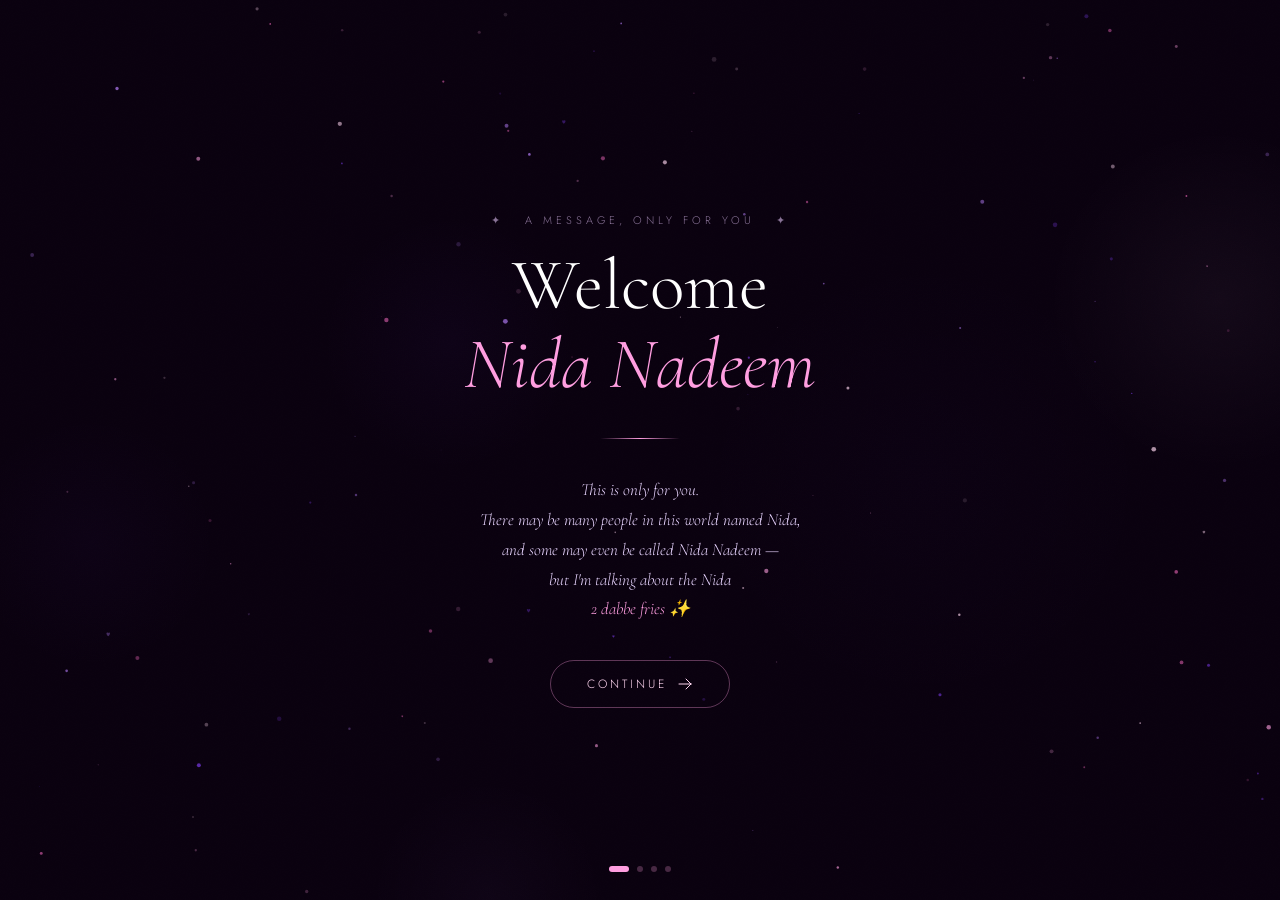
<file: index.html>
<!DOCTYPE html>
<html lang="en">
<head>
  <meta charset="UTF-8" />
  <meta name="viewport" content="width=device-width, initial-scale=1.0" />
  <title>For Nida Nadeem</title>
  <link rel="stylesheet" href="styles.css" />
</head>
<body data-page="1">

  <canvas id="bg-canvas"></canvas>

  <div class="page-wrapper">

    <div class="eyebrow" data-anim>✦ &nbsp; a message, only for you &nbsp; ✦</div>

    <h1 class="display-title" data-anim>
      Welcome<br>
      <em>Nida Nadeem</em>
    </h1>

    <div class="divider" data-anim></div>

    <p class="special-note" data-anim>
      This is only for you.<br>
      There may be many people in this world named Nida,<br>
      and some may even be called Nida Nadeem —<br>
      but I'm talking about the Nida<br>
      <em style="color: var(--pink-mid);">2 dabbe fries ✨</em>
    </p>

    <a href="page2.html" class="btn-next" data-anim>
      Continue
      <svg viewBox="0 0 24 24" stroke-width="1.5"><path stroke-linecap="round" stroke-linejoin="round" d="M13.5 4.5L21 12m0 0l-7.5 7.5M21 12H3"/></svg>
    </a>

  </div>

  <!-- Page indicator -->
  <div class="page-dots">
    <div class="dot active"></div>
    <div class="dot"></div>
    <div class="dot"></div>
    <div class="dot"></div>
  </div>

  <script src="animations.js"></script>
</body>
</html>
</file>
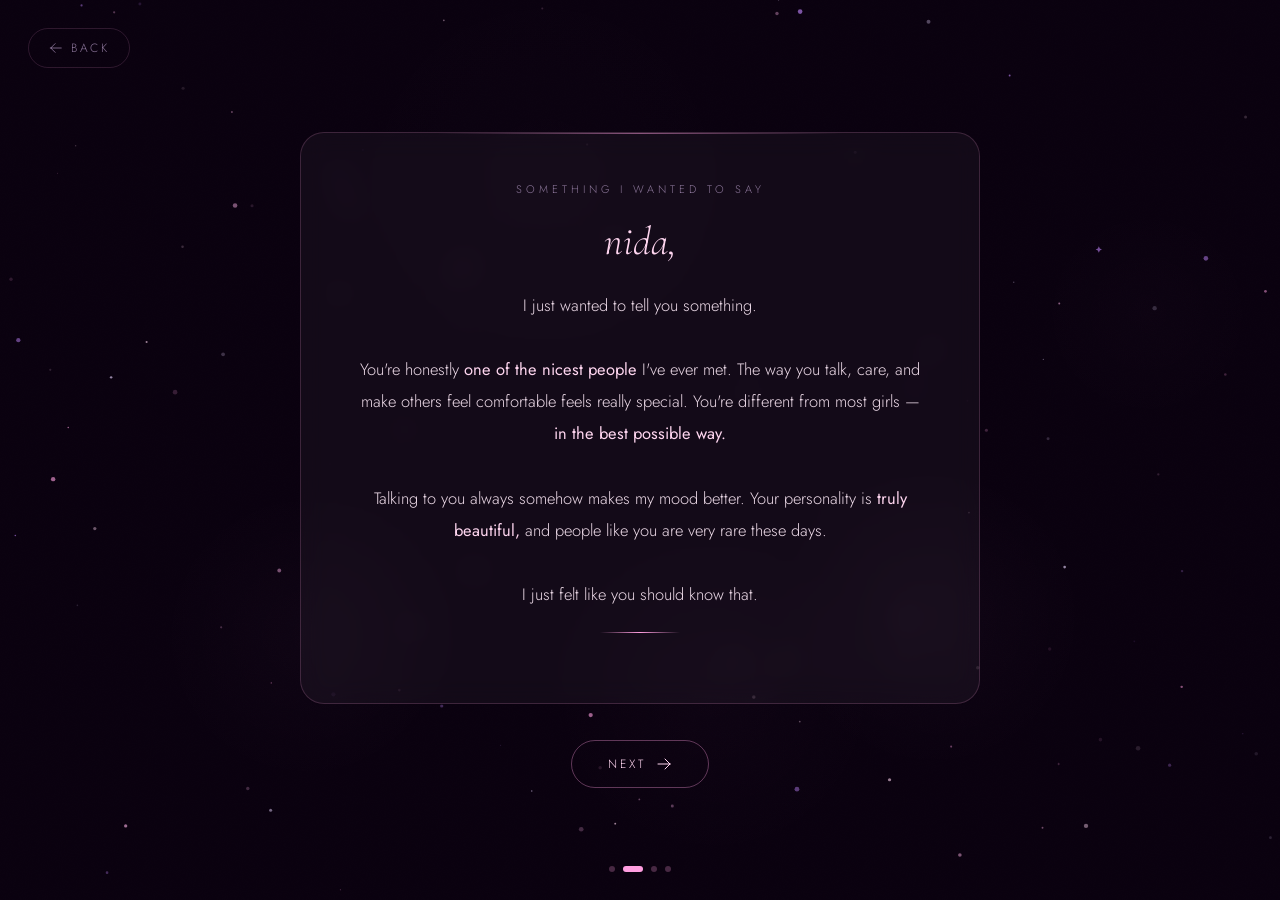
<file: page2.html>
<!DOCTYPE html>
<html lang="en">
<head>
  <meta charset="UTF-8" />
  <meta name="viewport" content="width=device-width, initial-scale=1.0" />
  <title>For Nida — Page 2</title>
  <link rel="stylesheet" href="styles.css" />
</head>
<body data-page="2">

  <canvas id="bg-canvas"></canvas>

  <a href="index.html" class="btn-back">
    <svg viewBox="0 0 24 24" stroke-width="1.5"><path stroke-linecap="round" stroke-linejoin="round" d="M10.5 19.5L3 12m0 0l7.5-7.5M3 12h18"/></svg>
    Back
  </a>

  <div class="page-wrapper">

    <div class="card card-scroll" data-anim>

      <p class="eyebrow" data-anim>something I wanted to say</p>

      <h2 class="section-heading" data-anim>nida,</h2>

      <p class="body-text" data-anim>
        I just wanted to tell you something.<br><br>
        You're honestly <strong>one of the nicest people</strong> I've ever met.
        The way you talk, care, and make others feel comfortable
        feels really special. You're different from most girls —
        <strong>in the best possible way.</strong><br><br>
        Talking to you always somehow makes my mood better.
        Your personality is <strong>truly beautiful,</strong>
        and people like you are very rare these days.<br><br>
        I just felt like you should know that.
      </p>

      <div class="divider" data-anim></div>

    </div>

    <a href="page3.html" class="btn-next" data-anim>
      Next
      <svg viewBox="0 0 24 24" stroke-width="1.5"><path stroke-linecap="round" stroke-linejoin="round" d="M13.5 4.5L21 12m0 0l-7.5 7.5M21 12H3"/></svg>
    </a>

  </div>

  <!-- Page indicator -->
  <div class="page-dots">
    <div class="dot"></div>
    <div class="dot active"></div>
    <div class="dot"></div>
    <div class="dot"></div>
  </div>

  <script src="animations.js"></script>
</body>
</html>
</file>
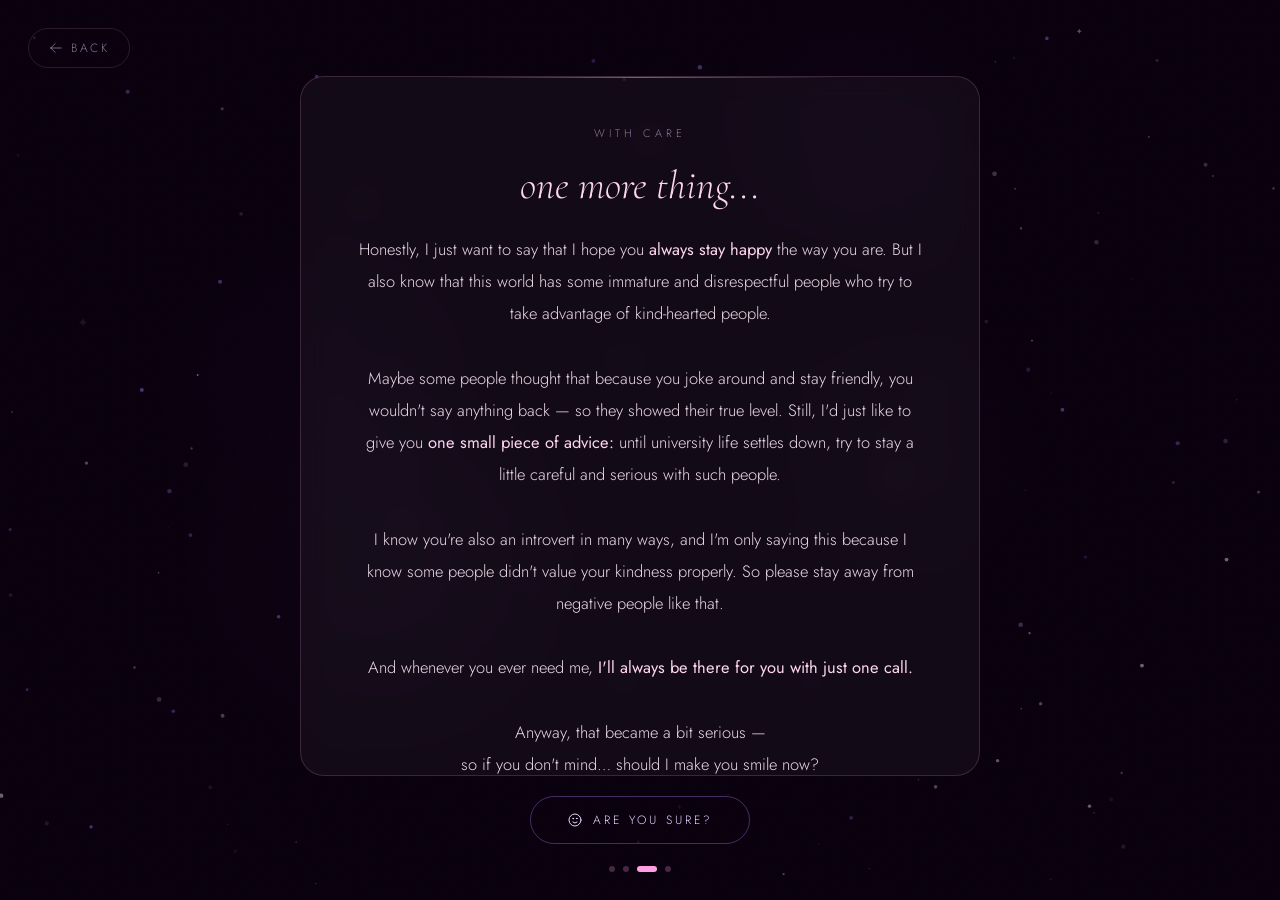
<file: page3.html>
<!DOCTYPE html>
<html lang="en">
<head>
  <meta charset="UTF-8" />
  <meta name="viewport" content="width=device-width, initial-scale=1.0" />
  <title>For Nida — Page 3</title>
  <link rel="stylesheet" href="styles.css" />
</head>
<body data-page="3">

  <canvas id="bg-canvas"></canvas>

  <a href="page2.html" class="btn-back">
    <svg viewBox="0 0 24 24" stroke-width="1.5"><path stroke-linecap="round" stroke-linejoin="round" d="M10.5 19.5L3 12m0 0l7.5-7.5M3 12h18"/></svg>
    Back
  </a>

  <div class="page-wrapper">

    <div class="card card-scroll" data-anim>

      <p class="eyebrow" data-anim>with care</p>

      <h2 class="section-heading" data-anim>one more thing...</h2>

      <p class="body-text" data-anim>
        Honestly, I just want to say that I hope you
        <strong>always stay happy</strong> the way you are.
        But I also know that this world has some immature and disrespectful
        people who try to take advantage of kind-hearted people.<br><br>
        Maybe some people thought that because you joke around and stay friendly,
        you wouldn't say anything back — so they showed their true level.
        Still, I'd just like to give you <strong>one small piece of advice:</strong>
        until university life settles down, try to stay a little careful
        and serious with such people.<br><br>
        I know you're also an introvert in many ways,
        and I'm only saying this because I know some people didn't value
        your kindness properly. So please stay away from negative people like that.<br><br>
        And whenever you ever need me,
        <strong>I'll always be there for you with just one call.</strong><br><br>
        Anyway, that became a bit serious —<br>
        so if you don't mind… should I make you smile now?
      </p>

      <div class="divider" data-anim></div>

    </div>

    <a href="page4.html" class="btn-ask" data-anim>
      <svg viewBox="0 0 24 24" stroke-width="1.5"><path stroke-linecap="round" stroke-linejoin="round" d="M15.182 15.182a4.5 4.5 0 01-6.364 0M21 12a9 9 0 11-18 0 9 9 0 0118 0zM9.75 9.75c0 .414-.168.75-.375.75S9 10.164 9 9.75 9.168 9 9.375 9s.375.336.375.75zm-.375 0h.008v.015h-.008V9.75zm5.625 0c0 .414-.168.75-.375.75s-.375-.336-.375-.75.168-.75.375-.75.375.336.375.75zm-.375 0h.008v.015h-.008V9.75z"/></svg>
      Are you sure?
    </a>

  </div>

  <!-- Page indicator -->
  <div class="page-dots">
    <div class="dot"></div>
    <div class="dot"></div>
    <div class="dot active"></div>
    <div class="dot"></div>
  </div>

  <script src="animations.js"></script>
</body>
</html>
</file>
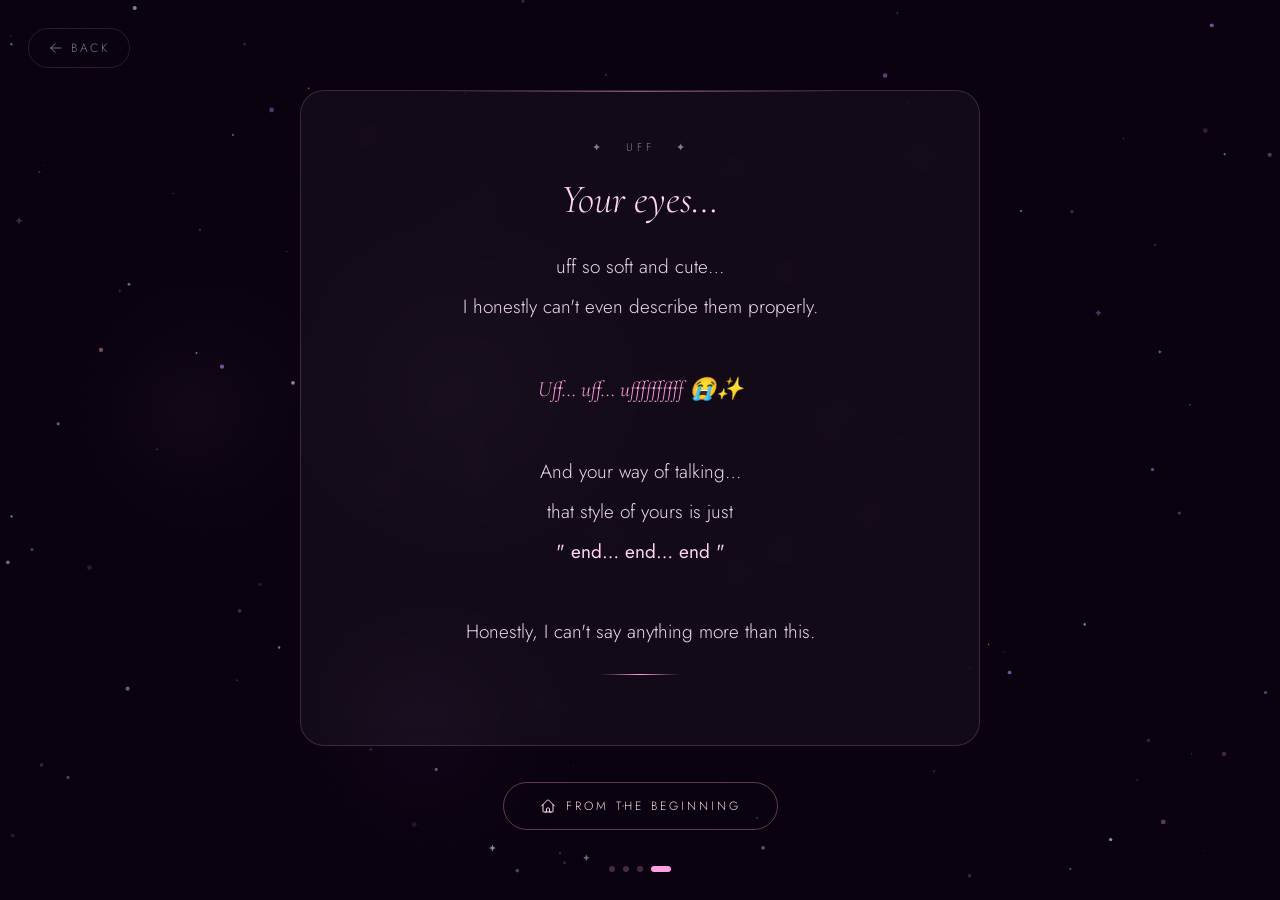
<file: page4.html>
<!DOCTYPE html>
<html lang="en">
<head>
  <meta charset="UTF-8" />
  <meta name="viewport" content="width=device-width, initial-scale=1.0" />
  <title>For Nida — Page 4</title>
  <link rel="stylesheet" href="styles.css" />
</head>
<body data-page="4">

  <canvas id="bg-canvas"></canvas>

  <a href="page3.html" class="btn-back">
    <svg viewBox="0 0 24 24" stroke-width="1.5"><path stroke-linecap="round" stroke-linejoin="round" d="M10.5 19.5L3 12m0 0l7.5-7.5M3 12h18"/></svg>
    Back
  </a>

  <div class="page-wrapper">

    <div class="card" data-anim>

      <p class="eyebrow" data-anim>✦ &nbsp; uff &nbsp; ✦</p>

      <h2 class="section-heading" data-anim>Your eyes…</h2>

      <p class="body-text" data-anim style="font-size: clamp(15px, 2vw, 19px); line-height: 2.1;">
        uff so soft and cute…<br>
        I honestly can't even describe them properly.<br><br>
        <span style="color: var(--pink-mid); font-family: var(--font-display); font-style: italic; font-size: 1.15em;">
          Uff… uff… uffffffffff 😭✨
        </span><br><br>
        And your way of talking…<br>
        that style of yours is just<br>
        <strong>" end… end… end "</strong><br><br>
        Honestly, I can't say anything more than this.
      </p>

      <div class="divider" data-anim></div>

    </div>

    <a href="index.html" class="btn-home" data-anim>
      <svg viewBox="0 0 24 24" stroke-width="1.5"><path stroke-linecap="round" stroke-linejoin="round" d="M2.25 12l8.954-8.955c.44-.439 1.152-.439 1.591 0L21.75 12M4.5 9.75v10.125c0 .621.504 1.125 1.125 1.125H9.75v-4.875c0-.621.504-1.125 1.125-1.125h2.25c.621 0 1.125.504 1.125 1.125V21h4.125c.621 0 1.125-.504 1.125-1.125V9.75M8.25 21h8.25"/></svg>
      From the beginning
    </a>

  </div>

  <!-- Page indicator -->
  <div class="page-dots">
    <div class="dot"></div>
    <div class="dot"></div>
    <div class="dot"></div>
    <div class="dot active"></div>
  </div>

  <script src="animations.js"></script>
</body>
</html>
</file>
<file: styles.css>
/* =============================================
   NIDA NADEEM — SHARED STYLESHEET
   ============================================= */

@import url('https://fonts.googleapis.com/css2?family=Cormorant+Garamond:ital,wght@0,300;0,400;0,600;1,300;1,400&family=Jost:wght@200;300;400&display=swap');

/* ---- CSS Variables ---- */
:root {
  --pink-light:   #ffd6f0;
  --pink-mid:     #ff9ee0;
  --pink-dark:    #e060b0;
  --purple-light: #e8d5ff;
  --purple-mid:   #b87fff;
  --purple-dark:  #7c3aed;
  --bg-deep:      #0a000f;
  --bg-mid:       #150025;
  --bg-card:      rgba(255,255,255,0.04);
  --border-soft:  rgba(255,160,220,0.18);
  --text-main:    rgba(255,235,250,0.92);
  --text-muted:   rgba(220,190,240,0.6);
  --font-display: 'Cormorant Garamond', serif;
  --font-body:    'Jost', sans-serif;
}

/* ---- Reset & Base ---- */
*, *::before, *::after { margin: 0; padding: 0; box-sizing: border-box; }

html, body {
  width: 100%; height: 100%;
  overflow: hidden;
  background: var(--bg-deep);
  color: var(--text-main);
  font-family: var(--font-body);
  font-weight: 300;
  cursor: default;
}

/* ---- Background Canvas ---- */
#bg-canvas {
  position: fixed;
  inset: 0;
  width: 100%; height: 100%;
  pointer-events: none;
  z-index: 0;
}

/* ---- Noise overlay ---- */
body::before {
  content: '';
  position: fixed;
  inset: 0;
  background-image: url("data:image/svg+xml,%3Csvg viewBox='0 0 200 200' xmlns='http://www.w3.org/2000/svg'%3E%3Cfilter id='n'%3E%3CfeTurbulence type='fractalNoise' baseFrequency='0.85' numOctaves='4' stitchTiles='stitch'/%3E%3C/filter%3E%3Crect width='100%25' height='100%25' filter='url(%23n)' opacity='0.04'/%3E%3C/svg%3E");
  background-size: 180px 180px;
  opacity: 0.35;
  pointer-events: none;
  z-index: 1;
}

/* ---- Page Wrapper ---- */
.page-wrapper {
  position: relative;
  z-index: 10;
  width: 100%;
  height: 100vh;
  display: flex;
  flex-direction: column;
  align-items: center;
  justify-content: center;
  padding: 60px 24px 40px;
  text-align: center;
  animation: pageEnter 1s cubic-bezier(0.22, 1, 0.36, 1) forwards;
}

@keyframes pageEnter {
  from { opacity: 0; transform: translateY(28px); }
  to   { opacity: 1; transform: translateY(0); }
}

/* ---- Back Button ---- */
.btn-back {
  position: fixed;
  top: 28px;
  left: 28px;
  display: flex;
  align-items: center;
  gap: 8px;
  font-family: var(--font-body);
  font-size: 12px;
  font-weight: 300;
  letter-spacing: 2.5px;
  text-transform: uppercase;
  color: var(--text-muted);
  background: transparent;
  border: 1px solid rgba(255,160,220,0.15);
  border-radius: 30px;
  padding: 10px 20px;
  cursor: pointer;
  text-decoration: none;
  transition: all 0.35s ease;
  z-index: 100;
}
.btn-back:hover {
  color: var(--pink-mid);
  border-color: rgba(255,158,224,0.45);
  background: rgba(255,158,224,0.07);
}
.btn-back svg { width: 14px; height: 14px; stroke: currentColor; fill: none; }

/* ---- Card ---- */
.card {
  background: var(--bg-card);
  border: 1px solid var(--border-soft);
  border-radius: 24px;
  padding: clamp(28px, 4vw, 48px) clamp(28px, 5vw, 56px);
  max-width: 680px;
  width: 100%;
  backdrop-filter: blur(14px);
  -webkit-backdrop-filter: blur(14px);
  position: relative;
  overflow: hidden;
}
.card::before {
  content: '';
  position: absolute;
  top: 0; left: 20%; right: 20%;
  height: 1px;
  background: linear-gradient(90deg, transparent, var(--pink-mid), transparent);
  opacity: 0.5;
}

/* ---- Typography ---- */
.eyebrow {
  font-family: var(--font-body);
  font-size: 11px;
  font-weight: 300;
  letter-spacing: 4px;
  text-transform: uppercase;
  color: var(--text-muted);
  margin-bottom: 18px;
}

.display-title {
  font-family: var(--font-display);
  font-size: clamp(36px, 6vw, 72px);
  font-weight: 300;
  line-height: 1.1;
  color: #fff;
  margin-bottom: 12px;
}
.display-title em {
  font-style: italic;
  color: var(--pink-mid);
}

.section-heading {
  font-family: var(--font-display);
  font-size: clamp(24px, 4vw, 40px);
  font-weight: 300;
  font-style: italic;
  color: var(--pink-light);
  margin-bottom: 22px;
  line-height: 1.3;
}

.body-text {
  font-size: clamp(14px, 1.8vw, 16.5px);
  font-weight: 300;
  color: var(--text-main);
  line-height: 1.95;
}
.body-text strong {
  font-weight: 400;
  color: var(--pink-light);
}

.special-note {
  font-family: var(--font-display);
  font-style: italic;
  font-size: clamp(14px, 2vw, 17px);
  color: var(--purple-light);
  line-height: 1.75;
  max-width: 500px;
  margin: 14px auto 0;
}

/* ---- Divider ---- */
.divider {
  width: 80px;
  height: 1px;
  background: linear-gradient(90deg, transparent, var(--pink-mid), transparent);
  margin: 22px auto;
  opacity: 0.6;
}

/* ---- Primary Button ---- */
.btn-next {
  display: inline-flex;
  align-items: center;
  gap: 10px;
  font-family: var(--font-body);
  font-size: 12px;
  font-weight: 300;
  letter-spacing: 3px;
  text-transform: uppercase;
  color: var(--pink-light);
  background: transparent;
  border: 1px solid rgba(255,158,224,0.35);
  border-radius: 40px;
  padding: 14px 36px;
  cursor: pointer;
  text-decoration: none;
  margin-top: 36px;
  transition: all 0.35s ease;
  position: relative;
  overflow: hidden;
}
.btn-next::before {
  content: '';
  position: absolute;
  inset: 0;
  background: linear-gradient(135deg, rgba(255,158,224,0.08), rgba(184,127,255,0.08));
  opacity: 0;
  transition: opacity 0.35s;
}
.btn-next:hover::before { opacity: 1; }
.btn-next:hover {
  border-color: rgba(255,158,224,0.7);
  color: #fff;
  transform: translateY(-2px);
  box-shadow: 0 8px 28px rgba(255,100,200,0.15);
}
.btn-next svg { width: 16px; height: 16px; stroke: currentColor; fill: none; transition: transform 0.3s; }
.btn-next:hover svg { transform: translateX(4px); }

/* ---- Special Ask Button (Page 3) ---- */
.btn-ask {
  display: inline-flex;
  align-items: center;
  gap: 10px;
  font-family: var(--font-body);
  font-size: 12px;
  font-weight: 300;
  letter-spacing: 3px;
  text-transform: uppercase;
  color: var(--purple-light);
  background: transparent;
  border: 1px solid rgba(184,127,255,0.35);
  border-radius: 40px;
  padding: 14px 36px;
  cursor: pointer;
  text-decoration: none;
  margin-top: 20px;
  transition: all 0.35s ease;
}
.btn-ask:hover {
  border-color: rgba(184,127,255,0.7);
  color: #fff;
  background: rgba(184,127,255,0.08);
  transform: translateY(-2px);
  box-shadow: 0 8px 28px rgba(150,80,255,0.15);
}
.btn-ask svg { width: 16px; height: 16px; stroke: currentColor; fill: none; }

/* ---- Home Button (Page 4) ---- */
.btn-home {
  display: inline-flex;
  align-items: center;
  gap: 10px;
  font-family: var(--font-body);
  font-size: 12px;
  font-weight: 300;
  letter-spacing: 3px;
  text-transform: uppercase;
  color: var(--pink-light);
  background: transparent;
  border: 1px solid rgba(255,158,224,0.35);
  border-radius: 40px;
  padding: 14px 36px;
  cursor: pointer;
  text-decoration: none;
  margin-top: 36px;
  transition: all 0.35s ease;
}
.btn-home:hover {
  border-color: rgba(255,158,224,0.7);
  color: #fff;
  background: rgba(255,158,224,0.07);
  transform: translateY(-2px);
  box-shadow: 0 8px 28px rgba(255,100,200,0.15);
}
.btn-home svg { width: 16px; height: 16px; stroke: currentColor; fill: none; }

/* ---- Page indicator dots ---- */
.page-dots {
  position: fixed;
  bottom: 28px;
  left: 50%;
  transform: translateX(-50%);
  display: flex;
  gap: 8px;
  z-index: 100;
}
.dot {
  width: 6px; height: 6px;
  border-radius: 50%;
  background: rgba(255,158,224,0.25);
  transition: all 0.3s;
}
.dot.active {
  background: var(--pink-mid);
  width: 20px;
  border-radius: 3px;
}

/* ---- Scrollable card for longer pages ---- */
.card-scroll {
  max-height: calc(100vh - 200px);
  overflow-y: auto;
  scrollbar-width: thin;
  scrollbar-color: rgba(255,158,224,0.2) transparent;
}
.card-scroll::-webkit-scrollbar { width: 4px; }
.card-scroll::-webkit-scrollbar-thumb { background: rgba(255,158,224,0.2); border-radius: 2px; }
</file>
